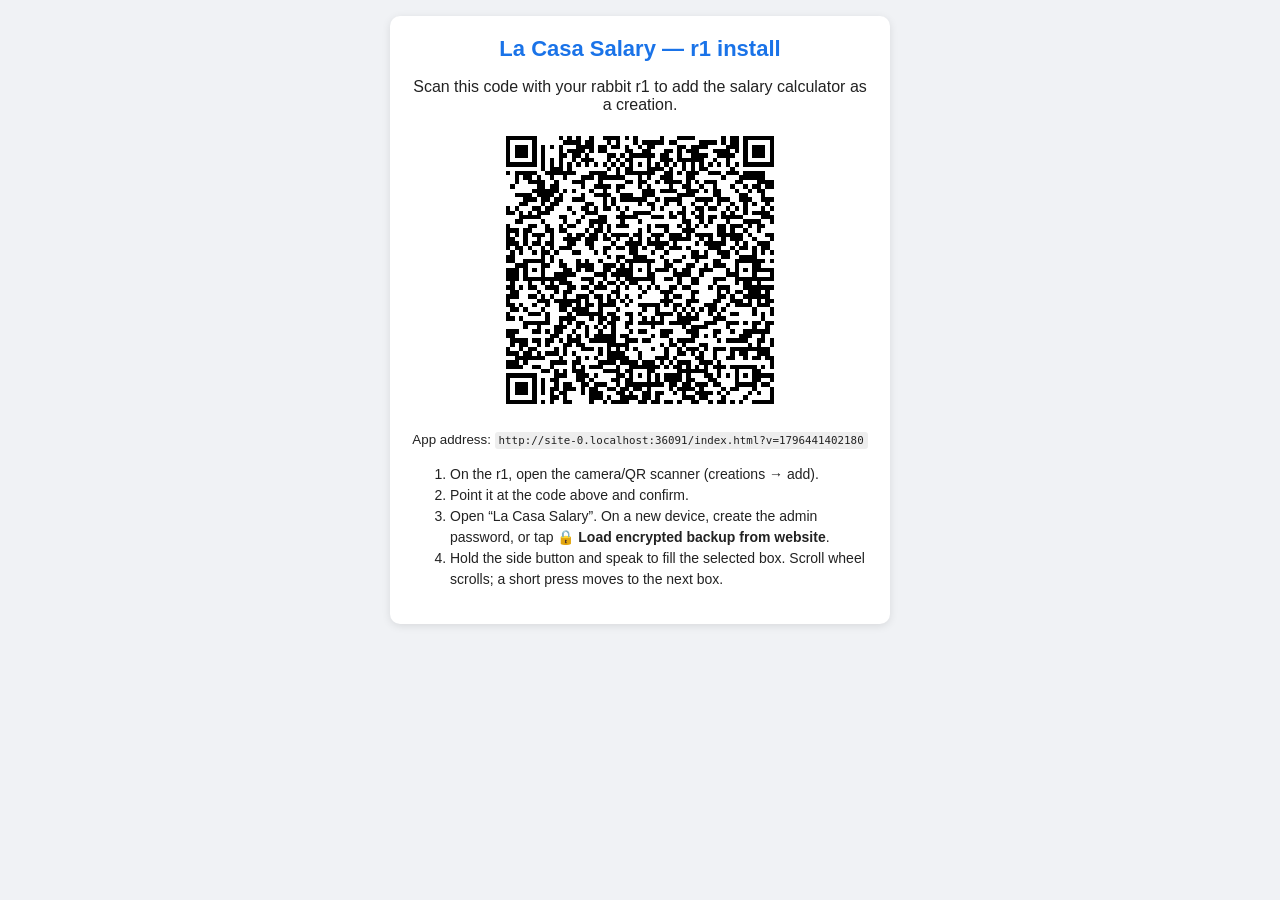
<file: install.html>
<!doctype html>
<html lang="en"><head><meta charset="utf-8"><meta name="viewport" content="width=device-width,initial-scale=1">
<title>Install La Casa Salary on r1</title>
<script src="qrcode.js"></script>
<style>
body{font-family:Arial,sans-serif;background:#f0f2f5;margin:0;padding:16px;color:#222;text-align:center}
.card{max-width:460px;margin:0 auto;background:#fff;border-radius:10px;padding:20px;box-shadow:0 2px 8px rgba(0,0,0,.1)}
h1{font-size:22px;color:#1a73e8;margin:0 0 8px}#qr img{width:280px;height:280px;image-rendering:pixelated}
ol{text-align:left;font-size:14px;line-height:1.5}code{background:#eee;padding:2px 4px;border-radius:3px;word-break:break-all}
</style></head><body><div class="card">
<h1>La Casa Salary — r1 install</h1>
<p>Scan this code with your rabbit r1 to add the salary calculator as a creation.</p>
<div id="qr"></div>
<p><small>App address: <code id="u"></code></small></p>
<ol>
<li>On the r1, open the camera/QR scanner (creations → add).</li>
<li>Point it at the code above and confirm.</li>
<li>Open “La Casa Salary”. On a new device, create the admin password, or tap <b>🔒 Load encrypted backup from website</b>.</li>
<li>Hold the side button and speak to fill the selected box. Scroll wheel scrolls; a short press moves to the next box.</li>
</ol></div>
<script>
var base=location.href.replace(/install\.html.*$/,'').replace(/[?#].*$/,'');
var app=base+'index.html?v='+Date.now();
var payload=JSON.stringify({title:'La Casa Salary',url:app,description:'Salary calculator with voice entry',iconUrl:base+'logo.png',themeColor:'#1a73e8'});
var q=qrcode(0,'M');q.addData(payload);q.make();
document.getElementById('qr').innerHTML=q.createImgTag(6,8);
document.getElementById('u').textContent=app;
</script></body></html>
</file>
